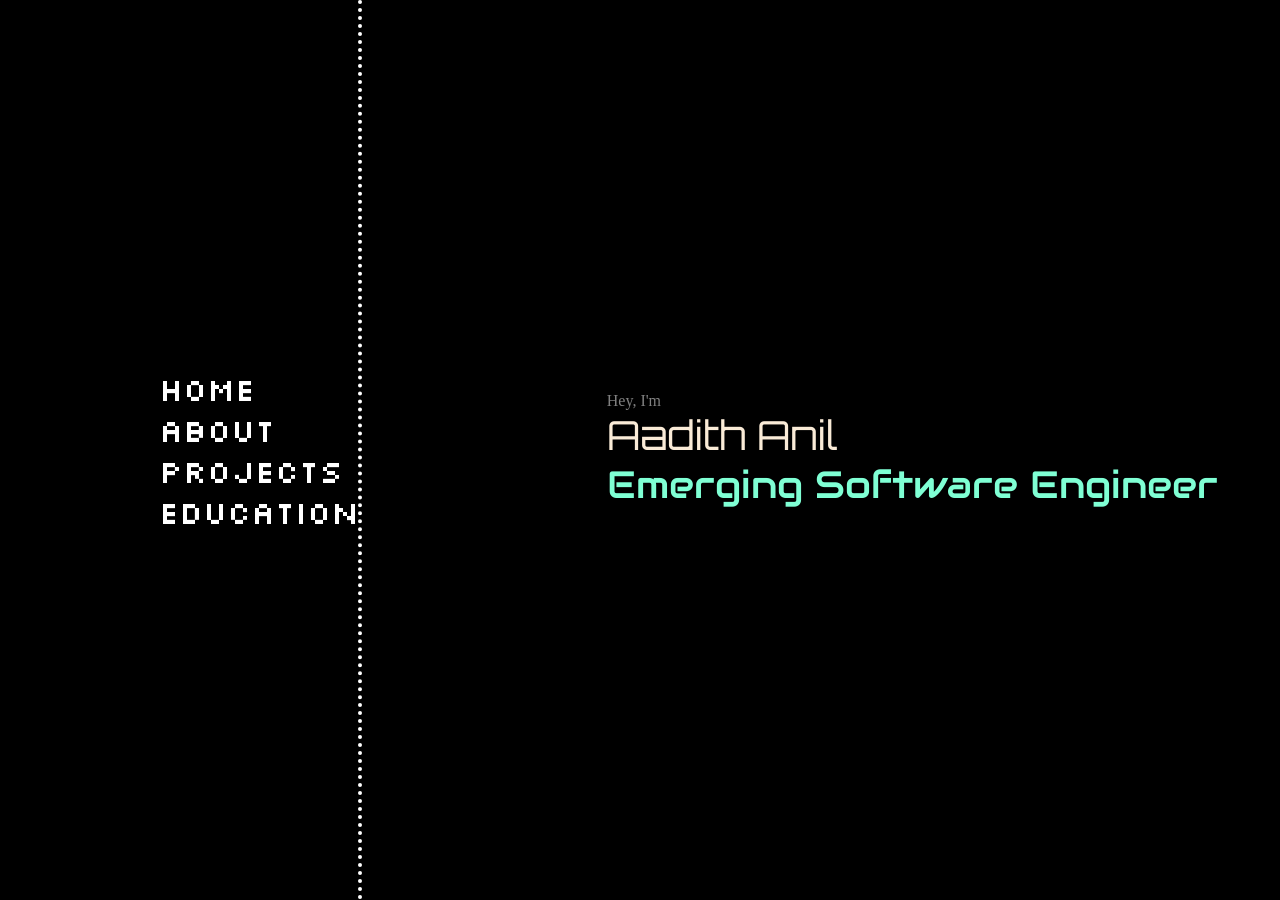
<file: docs/index.html>
<!doctype html>
<html lang="en">
  <head>
    <meta charset="UTF-8" />
    <meta name="viewport" content="width=device-width, initial-scale=1.0" />
    <title>Aadith Anil</title>

    <link rel="stylesheet" href="styles/index.css" />
    <link rel="stylesheet" href="styles/nav.css" />
    <link rel="stylesheet" href="styles/home.css" />
  </head>
  <body>
    <div class="wrapper">
      <div class="navbar">
        <div class="navigation-links">
          <a class="navbar-ele" href="index.html">HOME</a>
          <a class="navbar-ele" href="about.html">ABOUT</a>
          <a class="navbar-ele" href="projects.html">PROJECTS</a>
          <a class="navbar-ele" href="education.html">EDUCATION</a>
        </div>
      </div>
      <div class="home">
        <div class="highlight-text">
          <p class="home-text" id="text-1">Hey, I'm</p>
          <p class="home-text" id="text-2">Aadith Anil</p>
          <p class="home-text" id="text-3">Emerging Software Engineer</p>
        </div>
      </div>
    </div>
  </body>
</html>
</file>
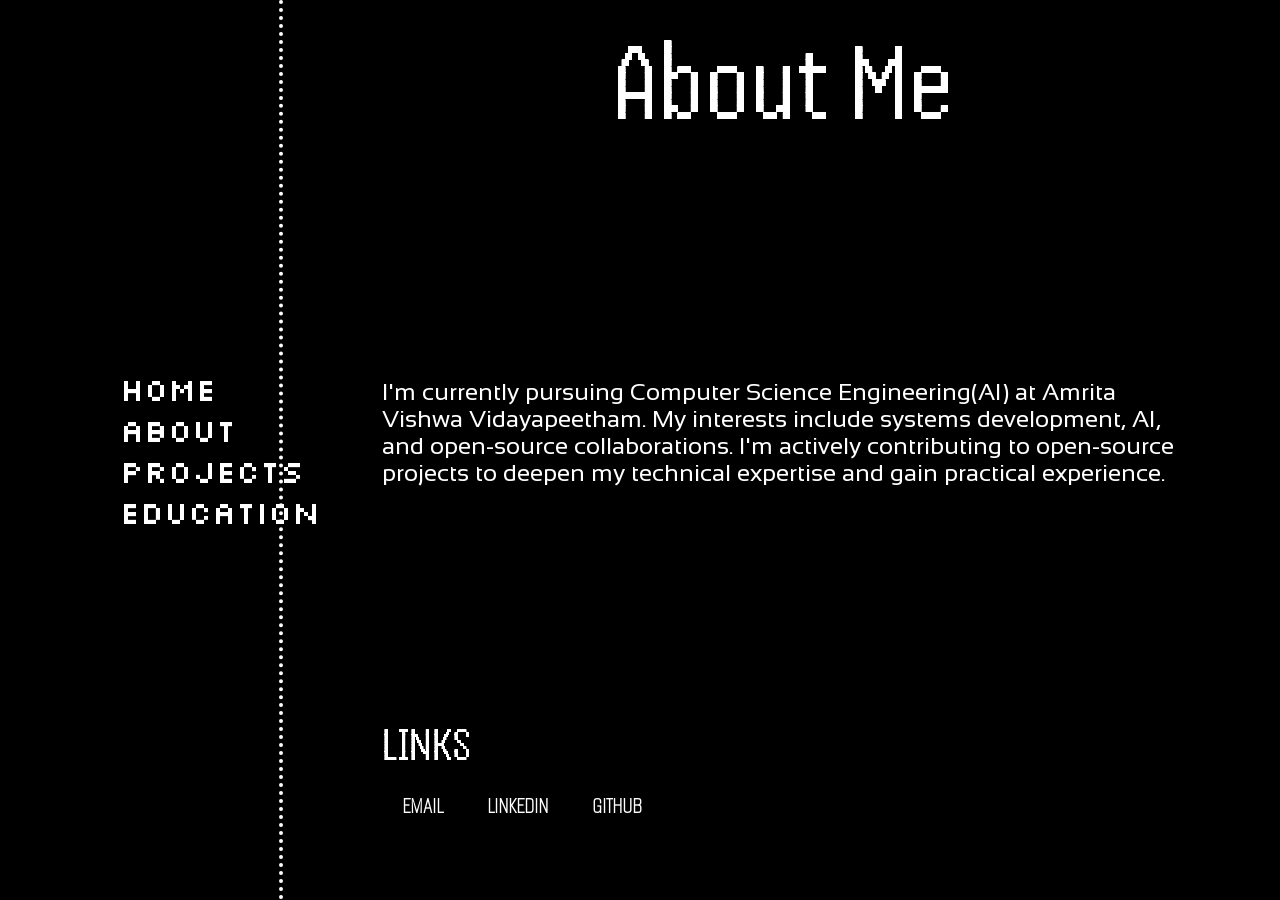
<file: docs/about.html>
<!doctype html>
<html lang="en">
  <head>
    <meta charset="UTF-8" />
    <meta name="viewport" content="width=device-width, initial-scale=1.0" />
    <title>About - Aadith Anil</title>

    <link rel="stylesheet" href="styles/index.css" />
    <link rel="stylesheet" href="styles/nav.css" />
    <link rel="stylesheet" href="styles/about.css" />
  </head>
  <body>
    <div class="wrapper">
      <div class="navbar">
        <div class="navigation-links">
          <a class="navbar-ele" href="index.html">HOME</a>
          <a class="navbar-ele" href="about.html">ABOUT</a>
          <a class="navbar-ele" href="projects.html">PROJECTS</a>
          <a class="navbar-ele" href="education.html">EDUCATION</a>
        </div>
      </div>
      <div class="about">
        <p class="heading">About Me</p>
        <p class="aboutme-content">
          I'm currently pursuing Computer Science Engineering(AI) at Amrita
          Vishwa Vidayapeetham. My interests include systems development, AI,
          and open-source collaborations. I'm actively contributing to
          open-source projects to deepen my technical expertise and gain
          practical experience.
        </p>

        <div class="contacts">
          <p class="sub-heading">LINKS</p>
          <div class="contact-links">
            <a class="link" href="mailto:123@gmail.com">EMAIL</a>
            <a class="link" href="https://www.linkedin.com">LINKEDIN</a>
            <a class="link" href="https://www.github.com/rogueone-x">GITHUB</a>
          </div>
        </div>
      </div>
    </div>
  </body>
</html>
</file>
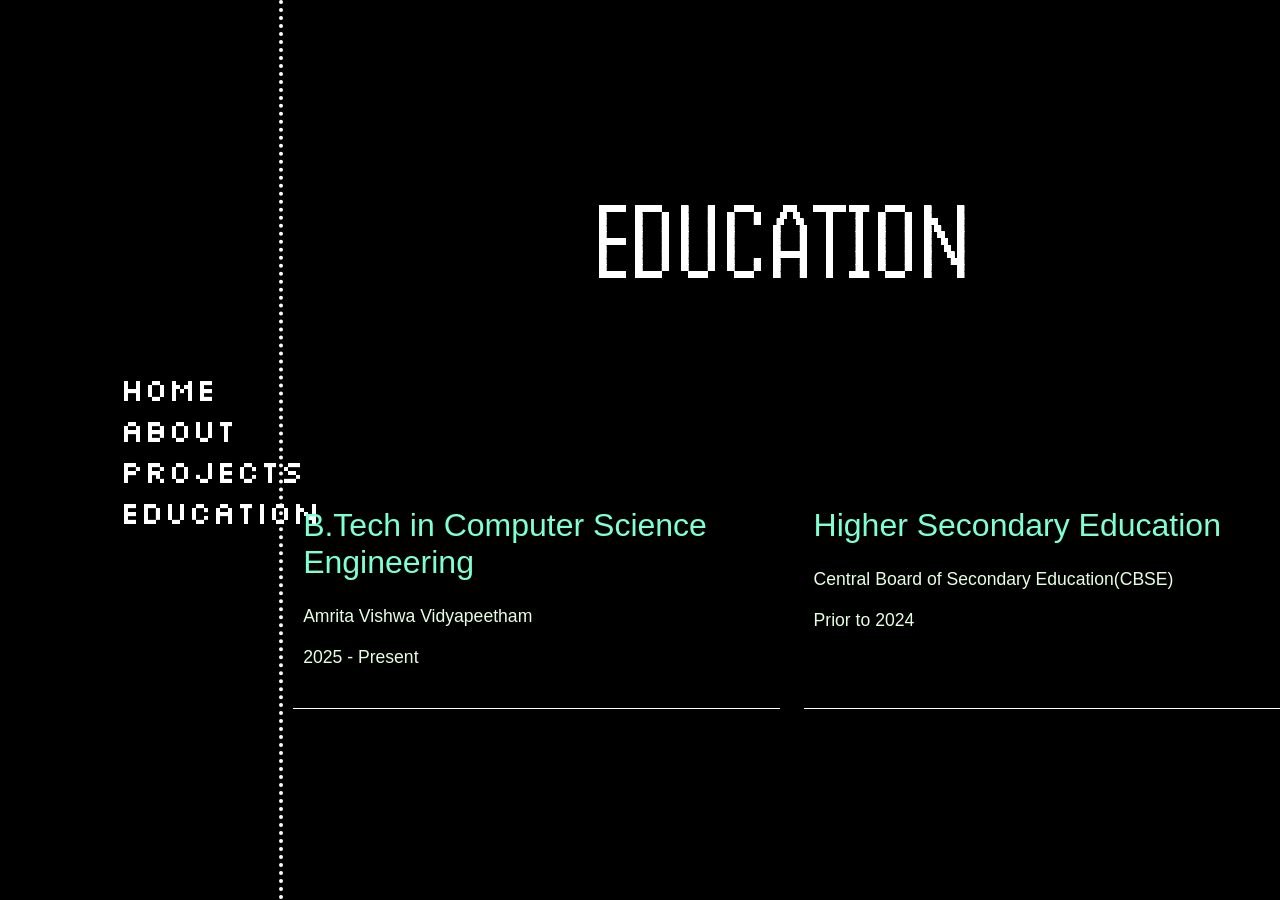
<file: docs/education.html>
<!doctype html>
<html lang="en">
  <head>
    <meta charset="UTF-8" />
    <meta name="viewport" content="width=device-width, initial-scale=1.0" />
    <title>Aadith Anil</title>

    <link rel="stylesheet" href="styles/index.css" />
    <link rel="stylesheet" href="styles/nav.css" />
    <link rel="stylesheet" href="styles/education.css" />
  </head>
  <body>
    <div class="wrapper">
      <div class="navbar">
        <div class="navigation-links">
          <a class="navbar-ele" href="index.html">HOME</a>
          <a class="navbar-ele" href="about.html">ABOUT</a>
          <a class="navbar-ele" href="projects.html">PROJECTS</a>
          <a class="navbar-ele" href="education.html">EDUCATION</a>
        </div>
      </div>
      <div class="education">
        <div class="heading">EDUCATION</div>
        <div class="edu-grid">
          <div class="edu-block">
            <p class="edu-heading">B.Tech in Computer Science Engineering</p>
            <p class="edu-sub">Amrita Vishwa Vidyapeetham</p>
            <p class="edu-sub">2025 - Present</p>
          </div>
          <div class="edu-block">
            <p class="edu-heading">Higher Secondary Education</p>
            <p class="edu-sub">Central Board of Secondary Education(CBSE)</p>
            <p class="edu-sub">Prior to 2024</p>
          </div>
        </div>
      </div>
    </div>
  </body>
</html>
</file>
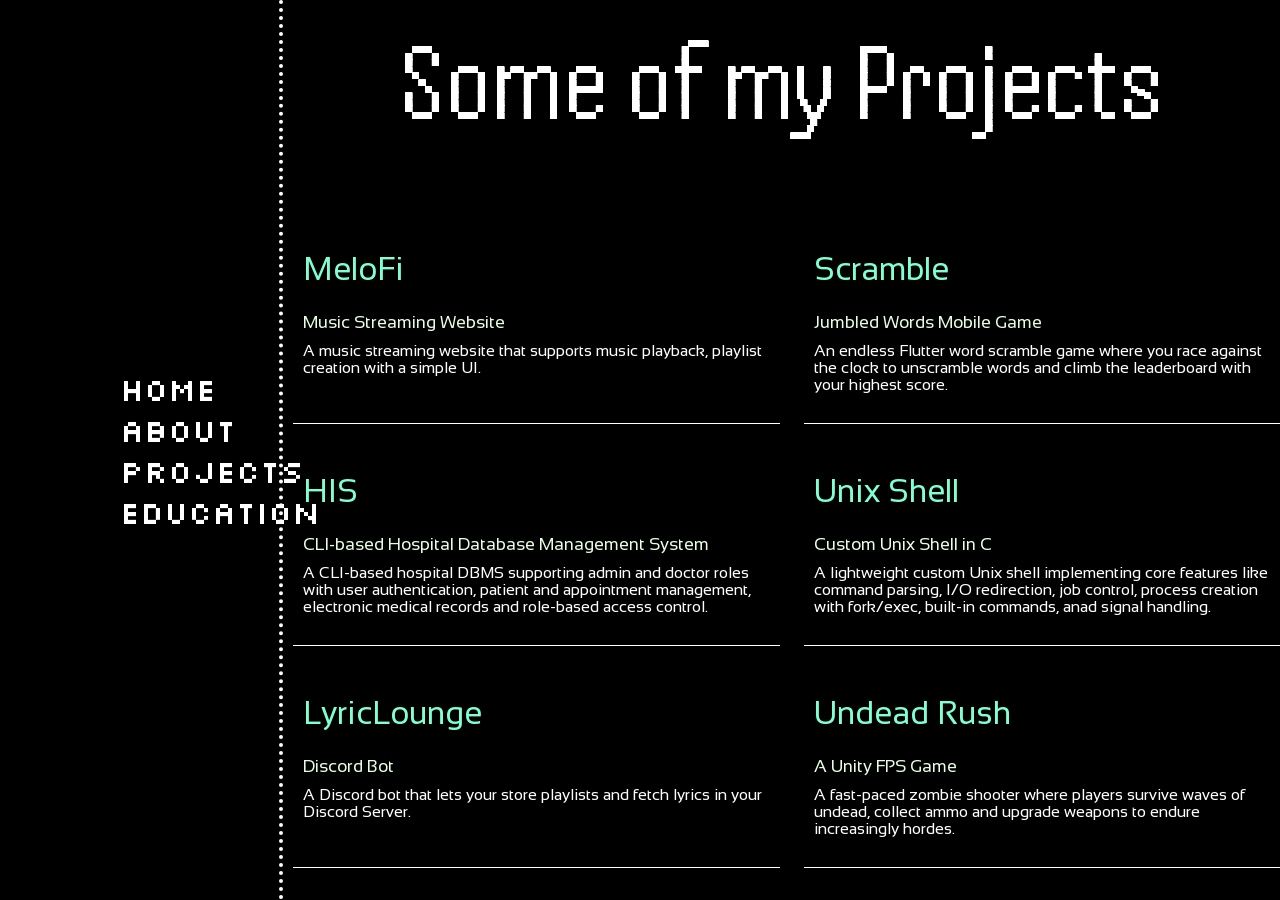
<file: docs/projects.html>
<!doctype html>
<html lang="en">
  <head>
    <meta charset="UTF-8" />
    <meta name="viewport" content="width=device-width, initial-scale=1.0" />
    <title>Aadith Anil</title>

    <link rel="stylesheet" href="styles/index.css" />
    <link rel="stylesheet" href="styles/nav.css" />
    <link rel="stylesheet" href="styles/project.css" />
  </head>
  <body>
    <div class="wrapper">
      <div class="navbar">
        <div class="navigation-links">
          <a class="navbar-ele" href="index.html">HOME</a>
          <a class="navbar-ele" href="about.html">ABOUT</a>
          <a class="navbar-ele" href="projects.html">PROJECTS</a>
          <a class="navbar-ele" href="education.html">EDUCATION</a>
        </div>
      </div>
      <div class="projects-content">
        <p class="heading">Some of my Projects</p>
        <div class="projects-grid">
          <div class="project">
            <p class="project-title">MeloFi</p>
            <p class="project-subtitle">Music Streaming Website</p>
            <p class="project-details">
              A music streaming website that supports music playback, playlist
              creation with a simple UI.
            </p>
          </div>
          <div class="project">
            <p class="project-title">Scramble</p>
            <p class="project-subtitle">Jumbled Words Mobile Game</p>
            <p class="project-details">
              An endless Flutter word scramble game where you race against the
              clock to unscramble words and climb the leaderboard with your
              highest score.
            </p>
          </div>
          <div class="project">
            <p class="project-title">HIS</p>
            <p class="project-subtitle">
              CLI-based Hospital Database Management System
            </p>
            <p class="project-details">
              A CLI-based hospital DBMS supporting admin and doctor roles with
              user authentication, patient and appointment management,
              electronic medical records and role-based access control.
            </p>
          </div>
          <div class="project">
            <p class="project-title">Unix Shell</p>
            <p class="project-subtitle">Custom Unix Shell in C</p>
            <p class="project-details">
              A lightweight custom Unix shell implementing core features like
              command parsing, I/O redirection, job control, process creation
              with fork/exec, built-in commands, anad signal handling.
            </p>
          </div>
          <div class="project">
            <p class="project-title">LyricLounge</p>
            <p class="project-subtitle">Discord Bot</p>
            <p class="project-details">
              A Discord bot that lets your store playlists and fetch lyrics in
              your Discord Server.
            </p>
          </div>
          <div class="project">
            <p class="project-title">Undead Rush</p>
            <p class="project-subtitle">A Unity FPS Game</p>
            <p class="project-details">
              A fast-paced zombie shooter where players survive waves of undead,
              collect ammo and upgrade weapons to endure increasingly hordes.
            </p>
          </div>
        </div>
      </div>
    </div>
  </body>
</html>
</file>
<file: docs/styles/index.css>
@import url('https://fonts.googleapis.com/css2?family=Handjet:wght,ELSH@100..900,2&display=swap');

:root {
    --background-color: rgb(0, 0, 0);
    --font-color: rgb(255, 255, 255);
}

body {
    margin: 0;
    background-color: var(--background-color);
}

p {
    margin: 0;
}

.wrapper {
    overflow-x: hidden;
    display: flex;
}

.navbar {
    height: 100vh;
    width: 28%;
    border-right: 4px dotted white;
}

.heading {
    position: relative;
    margin: 20px 0;
    font-family: "Handjet", sans-serif;
    font-size: 7rem;
    color: white;
}

.sub-heading {
    font-family: "Handjet", sans-serif;
    font-size: 3rem;
    color: white;
    margin: 20px 0;

}
</file>
<file: docs/styles/nav.css>
@import url('https://fonts.googleapis.com/css2?family=Silkscreen:wght@400;700&display=swap');

a {
    text-decoration: none;
}

.navbar {
    display: flex;
    justify-content: center;
    align-items: center;
}

.navigation-links {
    display: flex;
    flex-direction: column;
}

.navbar-ele {
    font-family: "Silkscreen", sans-serif;
    width: 2.5rem;
    color: white;
    font-size: 2rem;
    transition: 0.4s;
}

.navbar-ele:hover {
    -webkit-text-stroke: 2px rgb(255, 255, 255);
    font-size: 2.1rem;
    color: transparent;
}
</file>
<file: docs/styles/home.css>
@import url('https://fonts.googleapis.com/css2?family=Orbitron:wght@400..900&display=swap');
@import url('https://fonts.googleapis.com/css2?family=Audiowide&display=swap');

.home {
    display: flex;
    justify-content: center;
    align-items: center;
}


.highlight-text {
    position: relative;
    left: 40%;
}

.home-text {
    margin: 0;
    padding: 0;
    color: white;
}

#text-1 {
    color: grey;
    font-size: 1rem;
}

#text-2 {
    color: antiquewhite;
    font-family: "Orbitron", sans-serif;
    font-size: 2.5rem;

}

#text-3 {
    color: aquamarine;

    font-family: "Audiowide", sans-serif;
    font-size: 2.4rem;
}
</file>
<file: docs/styles/about.css>
@import url('https://fonts.googleapis.com/css2?family=Sansation:ital,wght@0,300;0,400;0,700;1,300;1,400;1,700&display=swap');
@import url('https://fonts.googleapis.com/css2?family=Alumni+Sans+Pinstripe:ital@0;1&display=swap');

.about {
    width: 100%;
    display: flex;
    flex-direction: column;
    align-items: center;
    justify-content: space-between;
}

a {
    text-decoration: none;
}

.aboutme-content {
    color: white;
    width: 50rem;
    font-family: "Sansation", sans-serif;
    font-size: 1.5rem
}

.contacts {
    width: 50rem;
    padding-bottom: 5rem;
}

.contacts-links {
    margin: 10px 0;
}

.link {
    font-family: "Alumni Sans Pinstripe", sans-serif;
    font-weight: bolder;
    font-size: 1.5rem;
    color: white;
    padding: 10px;
    margin: 10px;
    transition: 0.3s;
}

.link:hover {
    background-color: rgba(255, 255, 255, 0.264);
}
</file>
<file: docs/styles/education.css>
.education {
    width: 100%;
    display: flex;
    flex-direction: column;
    align-items: center;
    justify-content: space-evenly;
}

.edu-grid {
    display: grid;
    width: 100%;
    grid-template-columns: 1fr 1fr;
    gap: 1.5rem;
    margin-bottom: 2rem;
    color: white;
    font-family: "Sansation", sans-serif;
    margin-left: 20px;
}

.edu-block {
    border-bottom: 1px solid white;
    padding: 10px;
    padding-bottom: 30px;
    transition: transform 0.2s ease-in-out;
}

.edu-block:hover {
    transform: scaleY(1.05);
}

.edu-heading {
    font-size: 2rem;
    padding: 15px 0;
    color: aquamarine;
}

.edu-sub {
    font-size: 1.1rem;
    padding: 10px 0;
    color: rgb(230, 255, 226);
}
</file>
<file: docs/styles/project.css>
@import url('https://fonts.googleapis.com/css2?family=Sansation:ital,wght@0,300;0,400;0,700;1,300;1,400;1,700&display=swap');

p {
    margin: 0;
}

.projects-content {
    width: 100%;
    display: flex;
    flex-direction: column;
    align-items: center;
    justify-content: space-between;
}

.projects-grid {
    display: grid;
    width: 100%;
    grid-template-columns: 1fr 1fr;
    gap: 1.5rem;
    margin-bottom: 2rem;
    color: white;
    font-family: "Sansation", sans-serif;
    margin-left: 20px;
}

.project {
    border-bottom: 1px solid white;
    padding: 10px;
    padding-bottom: 30px;
    transition: transform 0.2s ease-in-out;

}

.project:hover {
    transform: scaleY(1.05);
}

.project-title {
    font-size: 2rem;
    padding: 15px 0;
    color: aquamarine;
}

.project-subtitle {
    font-size: 1.1rem;
    padding: 10px 0;
    color: rgb(230, 255, 226);
}

.project-details {}
</file>
